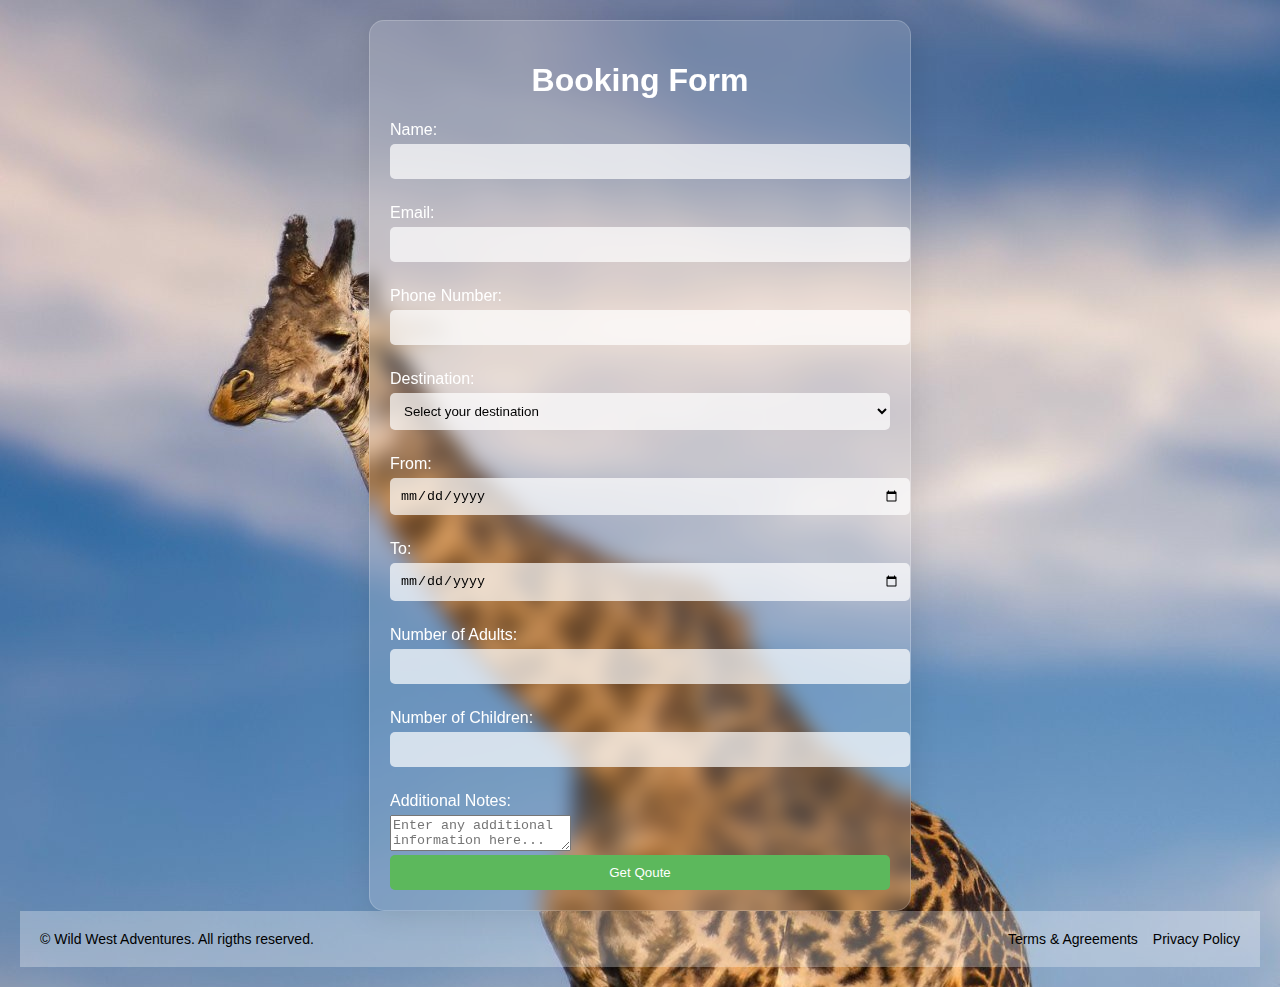
<file: form.html>
<!DOCTYPE html>  
<html lang="en">  

<head>  
    <meta charset="UTF-8">  
    <meta name="viewport" content="width=device-width, initial-scale=1.0">  
    <link rel="shortcut icon" href="assets/img/logo.png" type="image/png">
    <title>Booking Form</title>  
    <link rel="stylesheet" href="assets/css/form.css">  
    <script defer src="assets/js/form.js"></script>  
</head>  

<body>  
    <div class="container">  
        <h1>Booking Form</h1>  
        <form id="bookingForm">  
            <label for="name">Name:</label>  
            <input type="text" id="name" name="name" required>  

            <label for="email">Email:</label>  
            <input type="email" id="email" name="email" required>  

            <label for="phone">Phone Number:</label>  
            <input type="tel" id="phone" name="phone" >  

            <label for="destination">Destination:</label>  
            <select id="destination" name="destination" required>  
                <option value="" disabled selected>Select your destination</option>  
                <option value="Mara">Maasai Mara</option>  
                <option value="Nakuru">Lake Nakuru</option>  
                <option value="Nairobi">Nairobi Safari</option>  
                <option value="Amboseli">Amboseli</option>
                <option value="Samburu">Samburu</option>
                <option value="Diani">Diani</option> 
            </select>  

            <label for="start">From:</label>  
            <input type="date" id="start" name="start" required>  

            <label for="end">To:</label>  
            <input type="date" id="end" name="end" required>  

            <label for="adults">Number of Adults:</label>  
            <input type="number" id="adults" name="adults" min="1" required>
            <label for="children">Number of Children:</label>  
            <input type="number" id="children" name="children" min="0" required> 

             <label for="notes">Additional Notes:</label>  
            <textarea id="notes" name="notes" placeholder="Enter any additional information here..."></textarea> 


            <button type="submit">Get Qoute</button>  
        </form>  
        <div id="formMessage"></div>  
    </div> 
    <footer class="footer section">
                <div class="footer__rights">
                    <p class="footer__copy">&#169; Wild West Adventures. All rigths reserved.</p>
                    <div class="footer__terms">
                        <a href="#" class="footer__terms-link">Terms & Agreements</a>
                        <a href="#" class="footer__terms-link">Privacy Policy</a>
                    </div>
                </div>
            </div>
    </footer>
    <script src="assets/js/form.js"></script>
</body>  

</html>
</file>
<file: assets/css/form.css>
body {  
    font-family: Arial, sans-serif; 
    background-image: url('/images/tall.jpg'); 
    /* background: linear-gradient(to right, #6a11cb, #2575fc);  Gradient background */  
    margin: 0;  
    padding: 20px;  
}  

.container {  
    max-width: 500px;  
    margin: auto;  
    background: rgba(255, 255, 255, 0.15); /* Semi-transparent white */  
    backdrop-filter: blur(10px); /* Blur effect for glassmorphism */  
    border-radius: 15px; /* Rounded corners */  
    box-shadow: 0 4px 30px rgba(0, 0, 0, 0.1); /* Shadow for depth */  
    padding: 20px;  
    border: 1px solid rgba(255, 255, 255, 0.2); /* Optional border for better visibility */  
}  

h1 {  
    text-align: center;  
    color: white; /* Text color for title */  
}  

label {  
    display: block;  
    margin: 10px 0 5px;  
    color: white; /* Text color for labels */  
}  

input,  
select {  
    width: 100%;  
    padding: 10px;  
    margin-bottom: 15px;  
    border: none; /* No border */  
    border-radius: 5px;  
    background: rgba(255, 255, 255, 0.7); /* Light opaque background */  
}  

input:focus,  
select:focus {  
    outline: none; /* Remove default outline */  
    box-shadow: 0 0 5px rgba(255, 255, 255, 0.8); /* Highlight effect on focus */  
}  

button {  
    width: 100%;  
    padding: 10px;  
    background-color: #5cb85c;  
    color: white;  
    border: none;  
    border-radius: 5px;  
    cursor: pointer;  
    transition: background-color 0.3s; /* Smooth transition for hover effect */  
}  

button:hover {  
    background-color: #4cae4c; /* Darker green on hover */  
}  

#error {  
    color: red;  
}

.footer {  
    background-color: rgba(255, 255, 255, 0.3); /* Transparent white background */  
    color: black; /* Change text color for better readability on transparent background */  
    padding: 20px 0; /* Padding for spacing */  
    text-align: center; /* Center the content */  
}  

.footer__rights {  
    max-width: 1200px; /* Limit the width of the footer content */  
    margin: 0 auto; /* Center align the footer content */  
    display: flex; /* Use flexbox for layout */  
    justify-content: space-between; /* Space out elements */  
    align-items: center; /* Center items vertically */  
}  

.footer__copy {  
    margin: 0; /* Remove default margins */  
    font-size: 14px; /* Set font size */  
}  

.footer__terms {  
    display: flex; /* Use flexbox for terms layout */  
}  

.footer__terms-link {  
    color: black; /* Link color */  
    text-decoration: none; /* Remove underline */  
    margin-left: 15px; /* Space between links */  
    font-size: 14px; /* Set font size for links */  
    transition: color 0.3s; /* Smooth color transition */  
}  

.footer__terms-link:hover {  
    color: #ffcc00; /* Change color on hover */  
}
</file>
